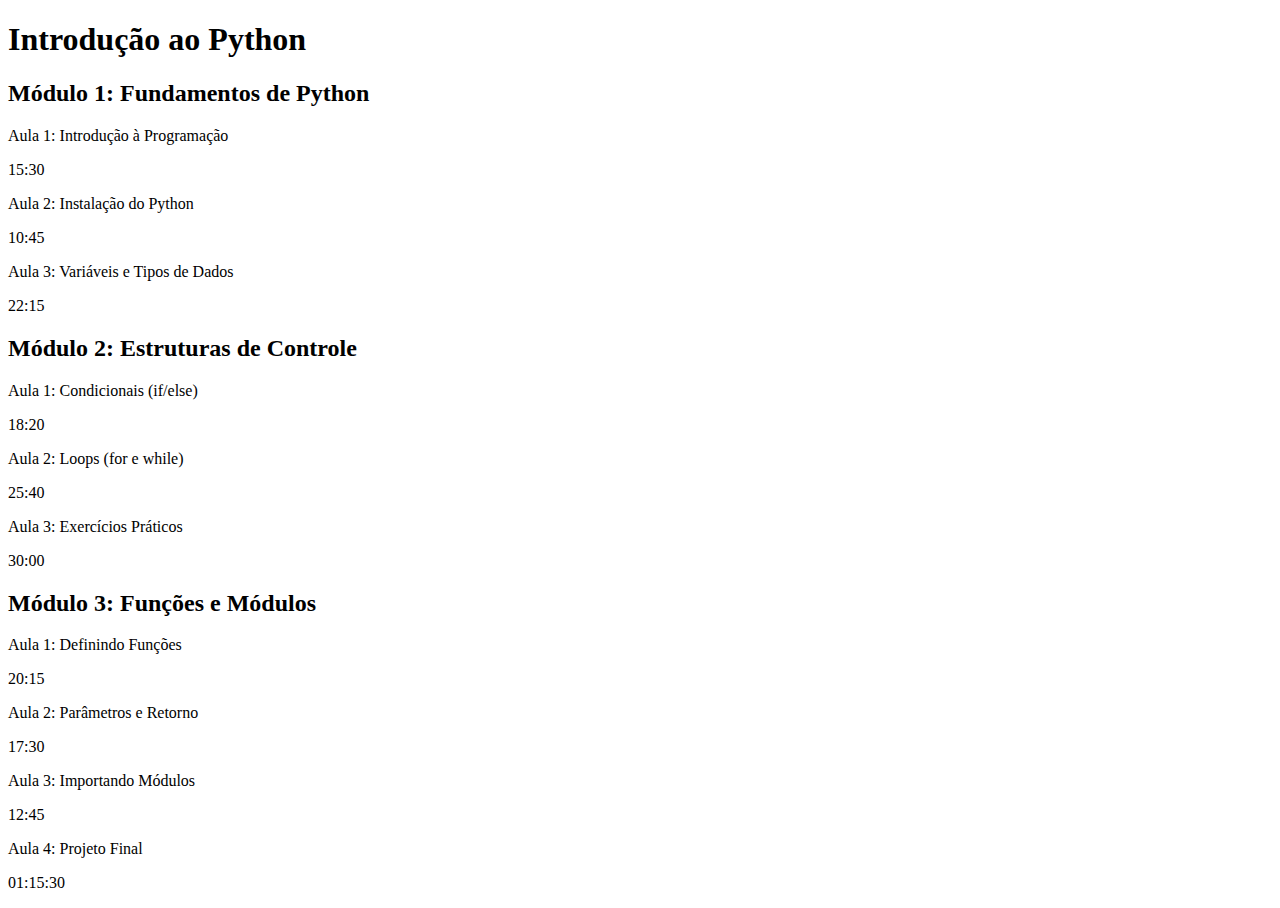
<file: data/sample_course.html>
<!DOCTYPE html>
<html lang="pt-BR">
<head>
    <meta charset="UTF-8">
    <title>Curso de Exemplo - Introdução ao Python</title>
</head>
<body>
    <div class="course-content">
        <h1>Introdução ao Python</h1>
        
        <!-- Module 1 -->
        <div id="chapter-1" class="module">
            <h2>Módulo 1: Fundamentos de Python</h2>
            
            <div id="list-content-1" class="lesson">
                <p class="title">Aula 1: Introdução à Programação</p>
                <p class="contentTime">15:30</p>
            </div>
            
            <div id="list-content-2" class="lesson">
                <p class="title">Aula 2: Instalação do Python</p>
                <p class="contentTime">10:45</p>
            </div>
            
            <div id="list-content-3" class="lesson">
                <p class="title">Aula 3: Variáveis e Tipos de Dados</p>
                <p class="contentTime">22:15</p>
            </div>
        </div>
        
        <!-- Module 2 -->
        <div id="chapter-2" class="module">
            <h2>Módulo 2: Estruturas de Controle</h2>
            
            <div id="list-content-4" class="lesson">
                <p class="title">Aula 1: Condicionais (if/else)</p>
                <p class="contentTime">18:20</p>
            </div>
            
            <div id="list-content-5" class="lesson">
                <p class="title">Aula 2: Loops (for e while)</p>
                <p class="contentTime">25:40</p>
            </div>
            
            <div id="list-content-6" class="lesson">
                <p class="title">Aula 3: Exercícios Práticos</p>
                <p class="contentTime">30:00</p>
            </div>
        </div>
        
        <!-- Module 3 -->
        <div id="chapter-3" class="module">
            <h2>Módulo 3: Funções e Módulos</h2>
            
            <div id="list-content-7" class="lesson">
                <p class="title">Aula 1: Definindo Funções</p>
                <p class="contentTime">20:15</p>
            </div>
            
            <div id="list-content-8" class="lesson">
                <p class="title">Aula 2: Parâmetros e Retorno</p>
                <p class="contentTime">17:30</p>
            </div>
            
            <div id="list-content-9" class="lesson">
                <p class="title">Aula 3: Importando Módulos</p>
                <p class="contentTime">12:45</p>
            </div>
            
            <div id="list-content-10" class="lesson">
                <p class="title">Aula 4: Projeto Final</p>
                <p class="contentTime">01:15:30</p>
            </div>
        </div>
    </div>
</body>
</html>
</file>
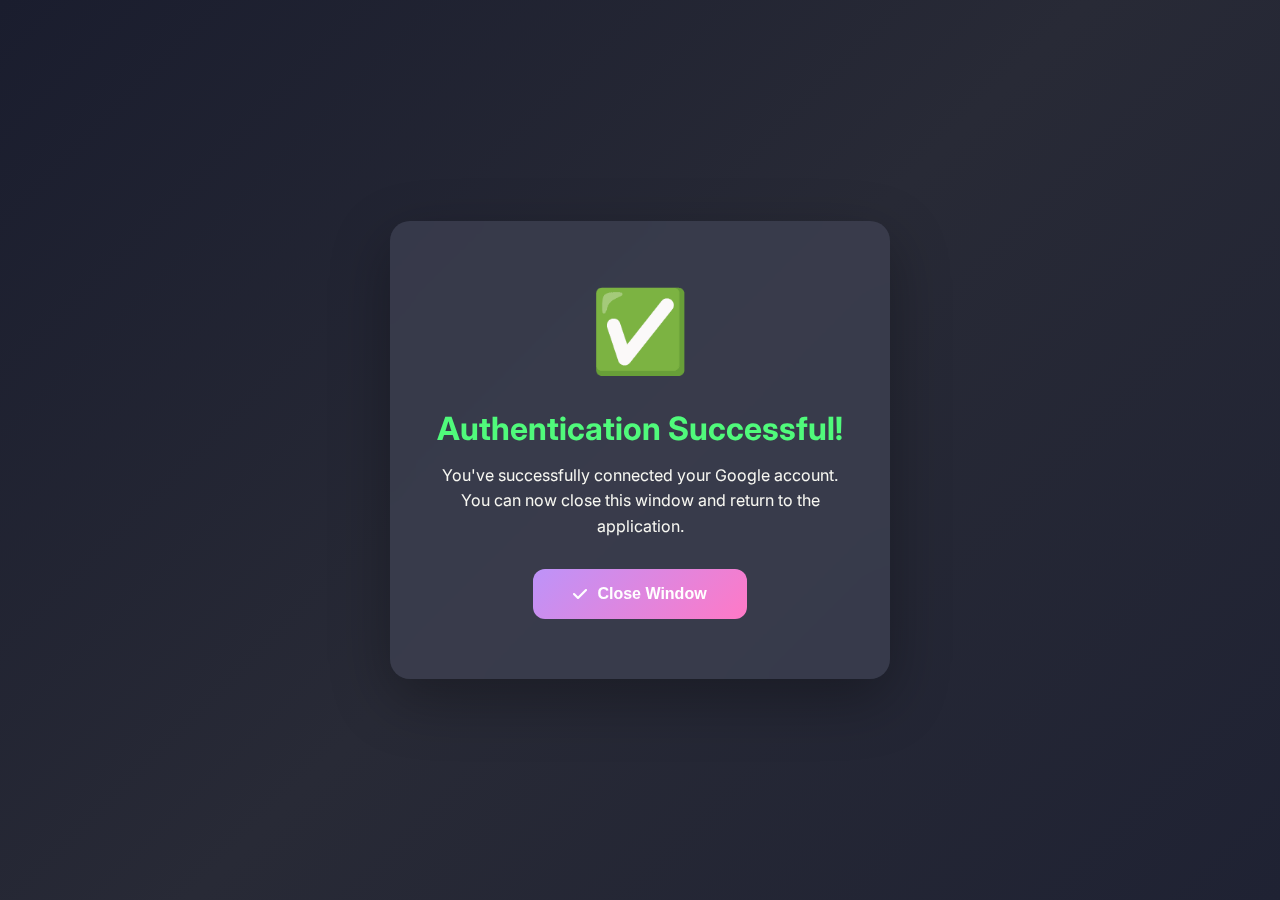
<file: app/templates/oauth_success.html>
<!DOCTYPE html>
<html lang="en">
<head>
    <meta charset="UTF-8">
    <meta name="viewport" content="width=device-width, initial-scale=1.0">
    <title>Authentication Successful</title>
    <link rel="stylesheet" href="https://cdnjs.cloudflare.com/ajax/libs/font-awesome/6.4.0/css/all.min.css">
    <link href="https://fonts.googleapis.com/css2?family=Inter:wght@300;400;500;600;700&display=swap" rel="stylesheet">
    <style>
        :root {
            --dracula-background: #282a36;
            --dracula-foreground: #f8f8f2;
            --dracula-green: #50fa7b;
            --dracula-purple: #bd93f9;
        }
        
        * {
            margin: 0;
            padding: 0;
            box-sizing: border-box;
        }
        
        body {
            background: linear-gradient(135deg, #1a1d2e 0%, #282a36 50%, #1f2233 100%);
            color: var(--dracula-foreground);
            font-family: 'Inter', -apple-system, BlinkMacSystemFont, 'Segoe UI', sans-serif;
            min-height: 100vh;
            display: flex;
            justify-content: center;
            align-items: center;
            padding: 20px;
        }
        
        .success-container {
            text-align: center;
            max-width: 500px;
            background: rgba(68, 71, 90, 0.6);
            backdrop-filter: blur(10px);
            border-radius: 20px;
            padding: 60px 40px;
            box-shadow: 0 20px 60px rgba(0, 0, 0, 0.3);
            animation: slideUp 0.6s ease-out;
        }
        
        @keyframes slideUp {
            from {
                opacity: 0;
                transform: translateY(50px);
            }
            to {
                opacity: 1;
                transform: translateY(0);
            }
        }
        
        .success-icon {
            font-size: 80px;
            margin-bottom: 30px;
            animation: bounce 1s ease-in-out;
        }
        
        @keyframes bounce {
            0%, 100% { transform: translateY(0); }
            50% { transform: translateY(-20px); }
        }
        
        h1 {
            color: var(--dracula-green);
            font-size: 32px;
            font-weight: 700;
            margin-bottom: 15px;
        }
        
        p {
            color: var(--dracula-foreground);
            font-size: 16px;
            line-height: 1.6;
            margin-bottom: 30px;
        }
        
        .close-btn {
            background: linear-gradient(135deg, var(--dracula-purple), #ff79c6);
            border: none;
            color: white;
            font-weight: 600;
            font-size: 16px;
            padding: 16px 40px;
            border-radius: 12px;
            cursor: pointer;
            transition: all 0.3s ease;
            display: inline-flex;
            align-items: center;
            gap: 10px;
        }
        
        .close-btn:hover {
            transform: translateY(-3px);
            box-shadow: 0 15px 40px rgba(189, 147, 249, 0.4);
        }
    </style>
</head>
<body>
    <div class="success-container">
        <div class="success-icon">✅</div>
        <h1>Authentication Successful!</h1>
        <p>You've successfully connected your Google account. You can now close this window and return to the application.</p>
        <button class="close-btn" onclick="window.close();">
            <i class="fas fa-check"></i>
            Close Window
        </button>
    </div>
    
    <script>
        // Auto-close after 3 seconds if opener exists
        if (window.opener) {
            setTimeout(() => {
                window.opener.postMessage({ type: 'google_auth_success' }, '*');
                window.close();
            }, 3000);
        }
    </script>
</body>
</html>
</file>
